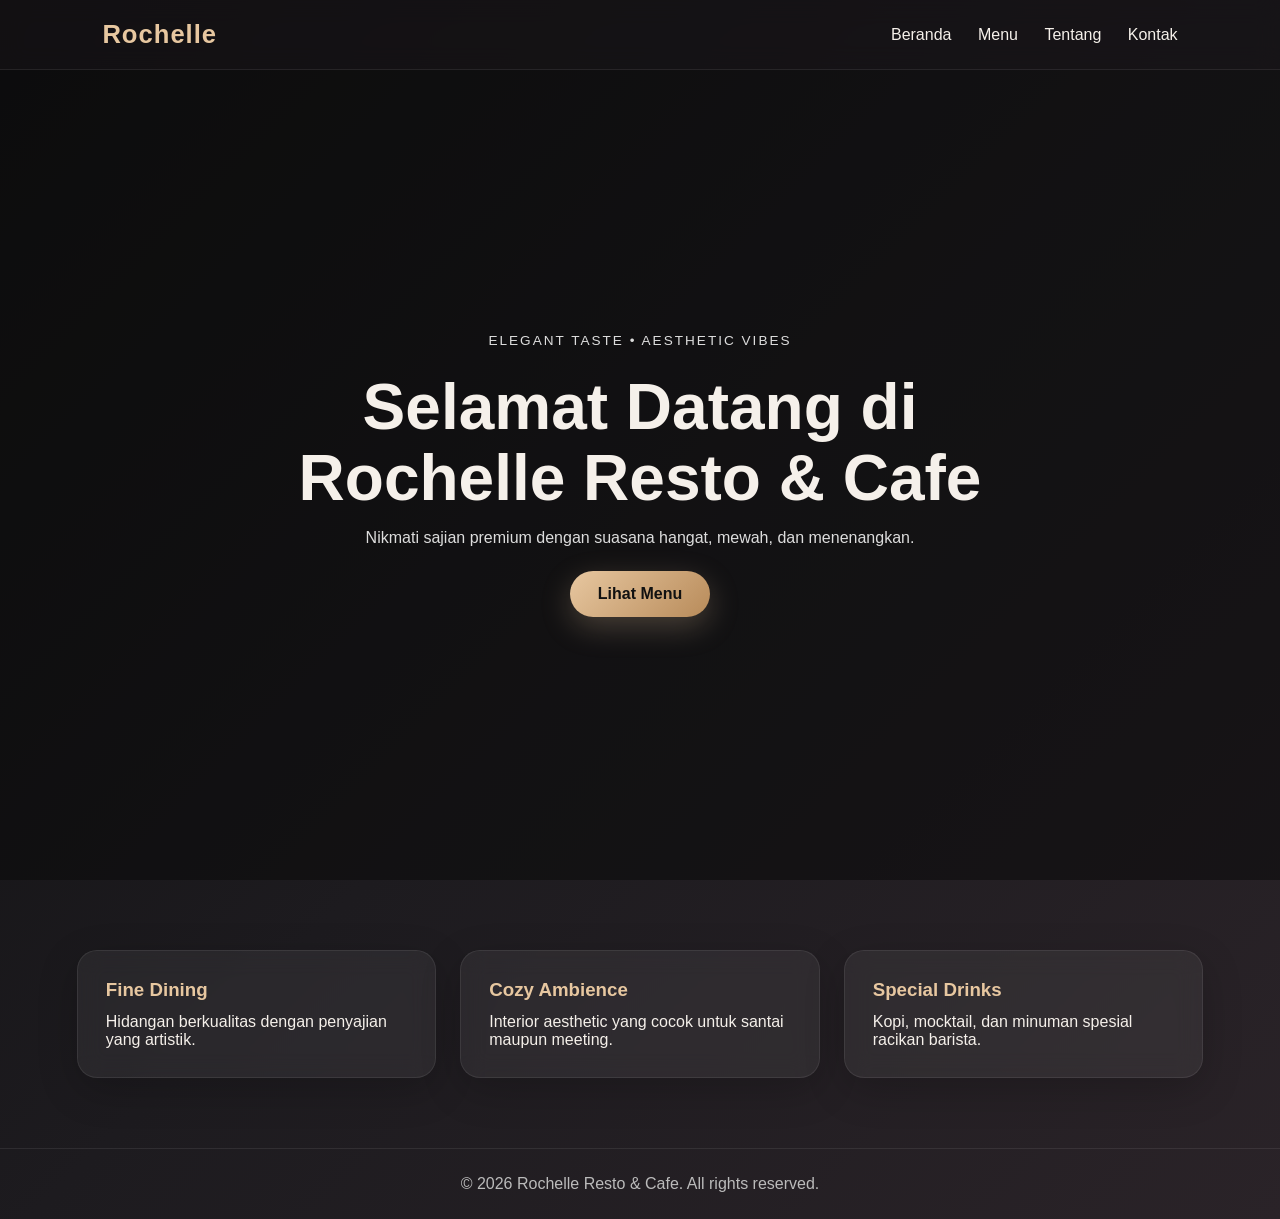
<file: index.html>
<!DOCTYPE html>
<html lang="id">
<head>
  <meta charset="UTF-8" />
  <meta name="viewport" content="width=device-width, initial-scale=1.0" />
  <title>Rochelle Resto & Cafe</title>
  <link rel="stylesheet" href="style.css" />
</head>
<body>
  <header class="navbar">
    <div class="logo">Rochelle</div>
    <nav>
      <a href="index.html">Beranda</a>
      <a href="menu.html">Menu</a>
      <a href="about.html">Tentang</a>
      <a href="contact.html">Kontak</a>
    </nav>
  </header>

  <section class="hero">
    <div class="hero-content fade-in">
      <p class="subtitle">Elegant Taste • Aesthetic Vibes</p>
      <h1>Selamat Datang di Rochelle Resto & Cafe</h1>
      <p>Nikmati sajian premium dengan suasana hangat, mewah, dan menenangkan.</p>
      <a href="menu.html" class="btn">Lihat Menu</a>
    </div>
  </section>

  <section class="features">
    <div class="card slide-up">
      <h3>Fine Dining</h3>
      <p>Hidangan berkualitas dengan penyajian yang artistik.</p>
    </div>
    <div class="card slide-up delay-1">
      <h3>Cozy Ambience</h3>
      <p>Interior aesthetic yang cocok untuk santai maupun meeting.</p>
    </div>
    <div class="card slide-up delay-2">
      <h3>Special Drinks</h3>
      <p>Kopi, mocktail, dan minuman spesial racikan barista.</p>
    </div>
  </section>

  <footer class="footer">
    <p>© 2026 Rochelle Resto & Cafe. All rights reserved.</p>
  </footer>
</body>
</html>
</file>
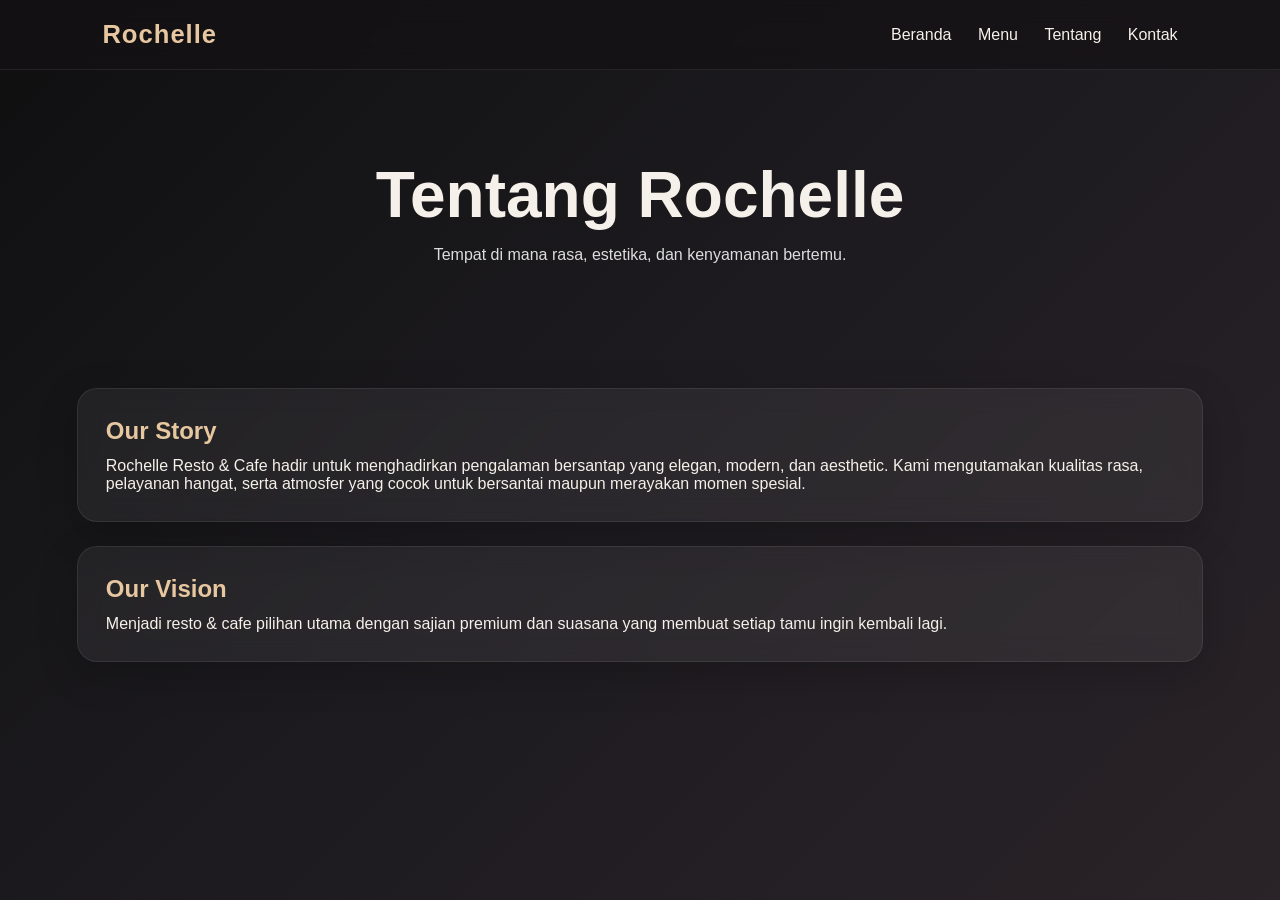
<file: about.html>
<!DOCTYPE html>
<html lang="id">
<head>
  <meta charset="UTF-8" />
  <meta name="viewport" content="width=device-width, initial-scale=1.0" />
  <title>Tentang - Rochelle Resto & Cafe</title>
  <link rel="stylesheet" href="style.css" />
</head>
<body>
  <header class="navbar">
    <div class="logo">Rochelle</div>
    <nav>
      <a href="index.html">Beranda</a>
      <a href="menu.html">Menu</a>
      <a href="about.html">Tentang</a>
      <a href="contact.html">Kontak</a>
    </nav>
  </header>

  <section class="page-hero">
    <h1>Tentang Rochelle</h1>
    <p>Tempat di mana rasa, estetika, dan kenyamanan bertemu.</p>
  </section>

  <section class="about-section">
    <div class="about-box fade-in">
      <h2>Our Story</h2>
      <p>
        Rochelle Resto & Cafe hadir untuk menghadirkan pengalaman bersantap yang elegan,
        modern, dan aesthetic. Kami mengutamakan kualitas rasa, pelayanan hangat, serta
        atmosfer yang cocok untuk bersantai maupun merayakan momen spesial.
      </p>
    </div>
    <div class="about-box fade-in delay-1">
      <h2>Our Vision</h2>
      <p>
        Menjadi resto & cafe pilihan utama dengan sajian premium dan suasana yang membuat
        setiap tamu ingin kembali lagi.
      </p>
    </div>
  </section>
</body>
</html>
</file>
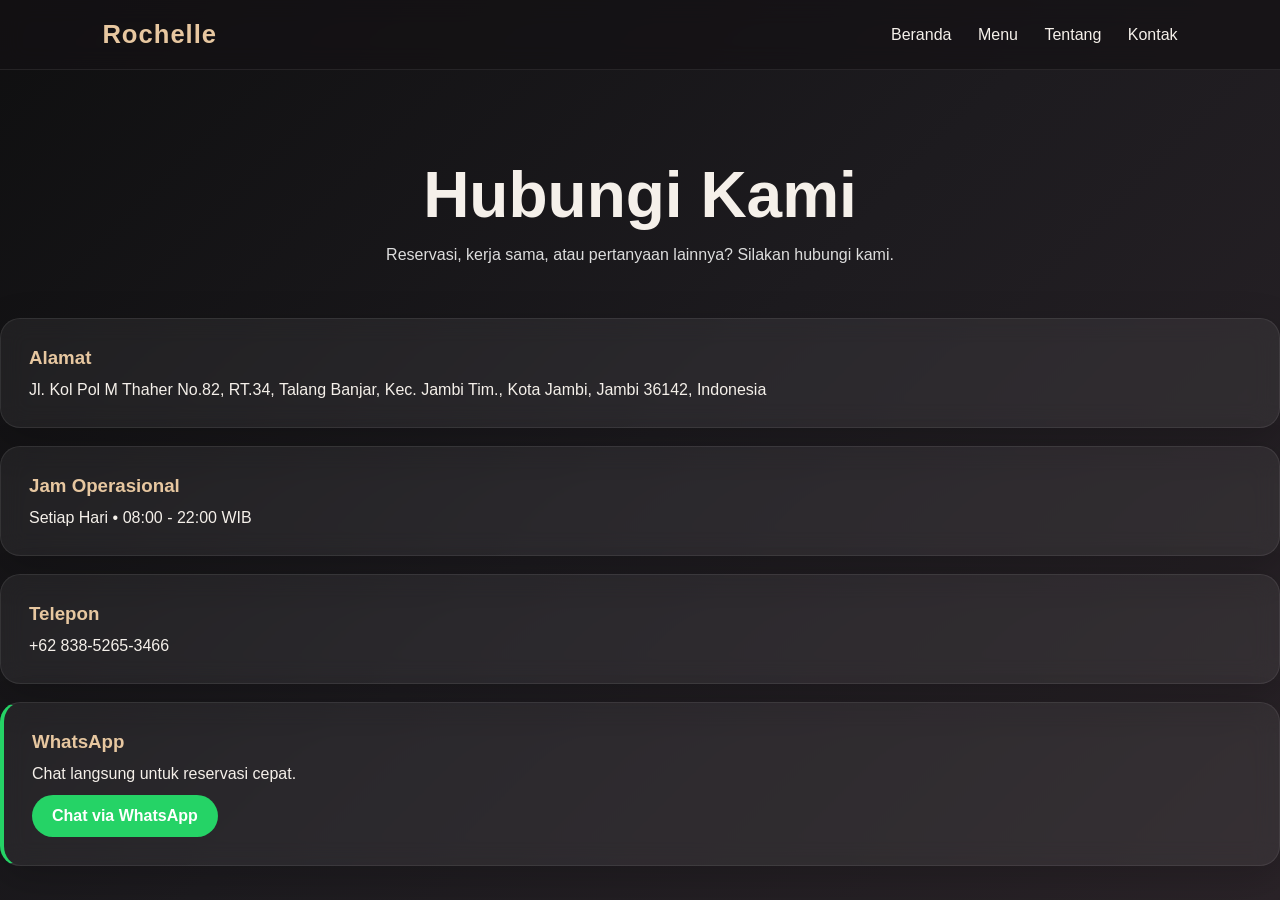
<file: contact.html>
<!DOCTYPE html>
<html lang="id">
<head>
  <meta charset="UTF-8" />
  <meta name="viewport" content="width=device-width, initial-scale=1.0" />
  <title>Kontak - Rochelle Resto & Cafe</title>
  <link rel="stylesheet" href="style.css" />
</head>
<body>
  <header class="navbar">
    <div class="logo">Rochelle</div>
    <nav>
      <a href="index.html">Beranda</a>
      <a href="menu.html">Menu</a>
      <a href="about.html">Tentang</a>
      <a href="contact.html">Kontak</a>
    </nav>
  </header>

  <section class="page-hero">
    <h1>Hubungi Kami</h1>
    <p>Reservasi, kerja sama, atau pertanyaan lainnya? Silakan hubungi kami.</p>
  </section>

    <div class="contact-info">
      <div class="info-card">
        <h3>Alamat</h3>
        <p>Jl. Kol Pol M Thaher No.82, RT.34, Talang Banjar, Kec. Jambi Tim., Kota Jambi, Jambi 36142, Indonesia</p>
      </div>

      <div class="info-card">
        <h3>Jam Operasional</h3>
        <p>Setiap Hari • 08:00 - 22:00 WIB</p>
      </div>

      <div class="info-card">
        <h3>Telepon</h3>
        <p>+62 838-5265-3466</p>
      </div>

      <div class="info-card whatsapp-card">
        <h3>WhatsApp</h3>
        <p>Chat langsung untuk reservasi cepat.</p>
        <a href="https://wa.me/6283852653466?text=Halo%20Rochelle%2C%20saya%20ingin%20reservasi" target="_blank" class="whatsapp-btn">
          Chat via WhatsApp
        </a>
      </div>
    </div>
  </section>
</body>
</html>
</file>
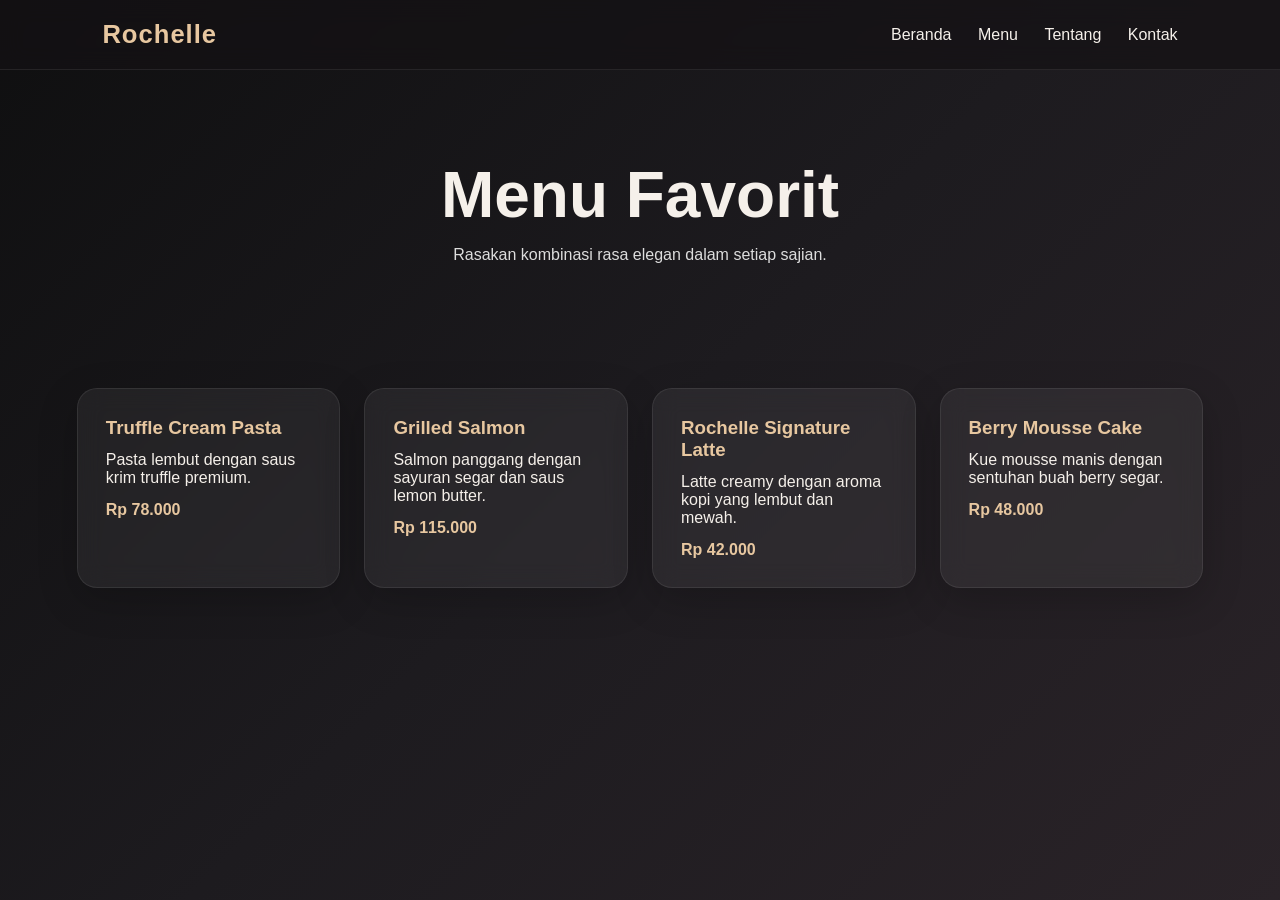
<file: menu.html>
<!DOCTYPE html>
<html lang="id">
<head>
  <meta charset="UTF-8" />
  <meta name="viewport" content="width=device-width, initial-scale=1.0" />
  <title>Menu - Rochelle Resto & Cafe</title>
  <link rel="stylesheet" href="style.css" />
</head>
<body>
  <header class="navbar">
    <div class="logo">Rochelle</div>
    <nav>
      <a href="index.html">Beranda</a>
      <a href="menu.html">Menu</a>
      <a href="about.html">Tentang</a>
      <a href="contact.html">Kontak</a>
    </nav>
  </header>

  <section class="page-hero">
    <h1>Menu Favorit</h1>
    <p>Rasakan kombinasi rasa elegan dalam setiap sajian.</p>
  </section>

  <section class="menu-grid">
    <div class="menu-card hover-pop">
      <h3>Truffle Cream Pasta</h3>
      <p>Pasta lembut dengan saus krim truffle premium.</p>
      <span>Rp 78.000</span>
    </div>
    <div class="menu-card hover-pop">
      <h3>Grilled Salmon</h3>
      <p>Salmon panggang dengan sayuran segar dan saus lemon butter.</p>
      <span>Rp 115.000</span>
    </div>
    <div class="menu-card hover-pop">
      <h3>Rochelle Signature Latte</h3>
      <p>Latte creamy dengan aroma kopi yang lembut dan mewah.</p>
      <span>Rp 42.000</span>
    </div>
    <div class="menu-card hover-pop">
      <h3>Berry Mousse Cake</h3>
      <p>Kue mousse manis dengan sentuhan buah berry segar.</p>
      <span>Rp 48.000</span>
    </div>
  </section>
</body>
</html>
</file>
<file: style.css>
* {
  margin: 0;
  padding: 0;
  box-sizing: border-box;
  font-family: "Poppins", sans-serif;
}

html {
  scroll-behavior: smooth;
}

body {
  background: linear-gradient(135deg, #0f0f10, #1d1b1f, #2a2328);
  color: #f5f0ea;
  min-height: 100vh;
  overflow-x: hidden;
}

.navbar {
  display: flex;
  justify-content: space-between;
  align-items: center;
  padding: 20px 8%;
  background: rgba(20, 18, 20, 0.7);
  backdrop-filter: blur(12px);
  position: sticky;
  top: 0;
  z-index: 1000;
  border-bottom: 1px solid rgba(255,255,255,0.08);
}

.logo {
  font-size: 1.6rem;
  font-weight: 700;
  letter-spacing: 1px;
  color: #e7c7a0;
}

nav a {
  color: #f5f0ea;
  text-decoration: none;
  margin-left: 22px;
  transition: 0.3s ease;
}

nav a:hover {
  color: #e7c7a0;
}

.hero {
  min-height: 90vh;
  display: flex;
  align-items: center;
  justify-content: center;
  text-align: center;
  padding: 0 8%;
  background: url('https://images.unsplash.com/photo-1504674900247-0877df9cc836?auto=format&fit=crop&w=1600&q=80') center/cover no-repeat;
  position: relative;
}

.hero::after {
  content: "";
  position: absolute;
  inset: 0;
  background: rgba(10, 10, 10, 0.55);
}

.hero-content {
  position: relative;
  z-index: 2;
  max-width: 800px;
}

.subtitle {
  color: #e7c7a0;
  margin-bottom: 12px;
  letter-spacing: 2px;
  text-transform: uppercase;
  font-size: 0.85rem;
}

.hero h1,
.page-hero h1 {
  font-size: clamp(2.2rem, 5vw, 4.5rem);
  margin-bottom: 16px;
  line-height: 1.1;
}

.hero p,
.page-hero p {
  color: #ddd;
  max-width: 700px;
  margin: 0 auto 24px;
}

.btn {
  display: inline-block;
  background: linear-gradient(135deg, #e7c7a0, #b88b5a);
  color: #111;
  padding: 14px 28px;
  border-radius: 999px;
  text-decoration: none;
  font-weight: 700;
  transition: 0.35s ease;
  box-shadow: 0 10px 30px rgba(231, 199, 160, 0.25);
}

.btn:hover {
  transform: translateY(-3px) scale(1.03);
  box-shadow: 0 14px 35px rgba(231, 199, 160, 0.35);
}

.features,
.menu-grid,
.about-section,
.contact-wrapper {
  width: 88%;
  max-width: 1200px;
  margin: 70px auto;
}

.features,
.menu-grid,
.about-section {
  display: grid;
  gap: 24px;
}

.features {
  grid-template-columns: repeat(auto-fit, minmax(240px, 1fr));
}

.card,
.menu-card,
.about-box,
.info-card,
.contact-form {
  background: rgba(255, 255, 255, 0.06);
  border: 1px solid rgba(255,255,255,0.08);
  backdrop-filter: blur(12px);
  border-radius: 20px;
  padding: 28px;
  box-shadow: 0 12px 40px rgba(0,0,0,0.2);
}

.card h3,
.menu-card h3,
.about-box h2,
.info-card h3 {
  color: #e7c7a0;
  margin-bottom: 12px;
}

.page-hero {
  text-align: center;
  padding: 90px 8% 30px;
}

.menu-grid {
  grid-template-columns: repeat(auto-fit, minmax(230px, 1fr));
}

.menu-card {
  transition: 0.35s ease;
  position: relative;
  overflow: hidden;
}

.menu-card span {
  display: inline-block;
  margin-top: 14px;
  color: #e7c7a0;
  font-weight: 700;
}

.menu-card::before {
  content: "";
  position: absolute;
  top: 0;
  left: -100%;
  width: 100%;
  height: 100%;
  background: linear-gradient(120deg, transparent, rgba(255,255,255,0.12), transparent);
  transition: 0.6s;
}

.menu-card:hover::before {
  left: 100%;
}

.contact-wrapper {
  display: grid;
  grid-template-columns: 1.1fr 0.9fr;
  gap: 24px;
}

.contact-form {
  display: flex;
  flex-direction: column;
  gap: 16px;
}

.contact-form input,
.contact-form textarea {
  width: 100%;
  padding: 14px 16px;
  border: none;
  border-radius: 14px;
  outline: none;
  background: rgba(255,255,255,0.9);
  color: #111;
}

.contact-info {
  display: grid;
  gap: 18px;
}

.footer {
  text-align: center;
  padding: 26px 8%;
  color: #bbb;
  border-top: 1px solid rgba(255,255,255,0.08);
}

.fade-in {
  animation: fadeIn 1.2s ease forwards;
}

.slide-up {
  animation: slideUp 1s ease forwards;
}

.delay-1 {
  animation-delay: 0.2s;
}

.delay-2 {
  animation-delay: 0.4s;
}

.hover-pop:hover {
  transform: translateY(-8px) scale(1.01);
}

@keyframes fadeIn {
  from { opacity: 0; transform: translateY(20px); }
  to { opacity: 1; transform: translateY(0); }
}

@keyframes slideUp {
  from { opacity: 0; transform: translateY(35px); }
  to { opacity: 1; transform: translateY(0); }
}

@media (max-width: 768px) {
  .navbar,
  .contact-wrapper {
    grid-template-columns: 1fr;
    flex-direction: column;
    gap: 14px;
  }

  nav {
    display: flex;
    flex-wrap: wrap;
    justify-content: center;
  }

  nav a {
    margin: 8px 12px;
  }

  .hero {
    min-height: 80vh;
  }
}

.whatsapp-btn {
  display: inline-block;
  margin-top: 12px;
  padding: 12px 20px;
  background: #25d366;
  color: #fff;
  text-decoration: none;
  border-radius: 999px;
  font-weight: 700;
  transition: 0.3s ease;
}

.whatsapp-btn:hover {
  background: #1ebe5d;
  transform: translateY(-2px);
}

.whatsapp-card {
  border-left: 4px solid #25d366;
}
</file>
